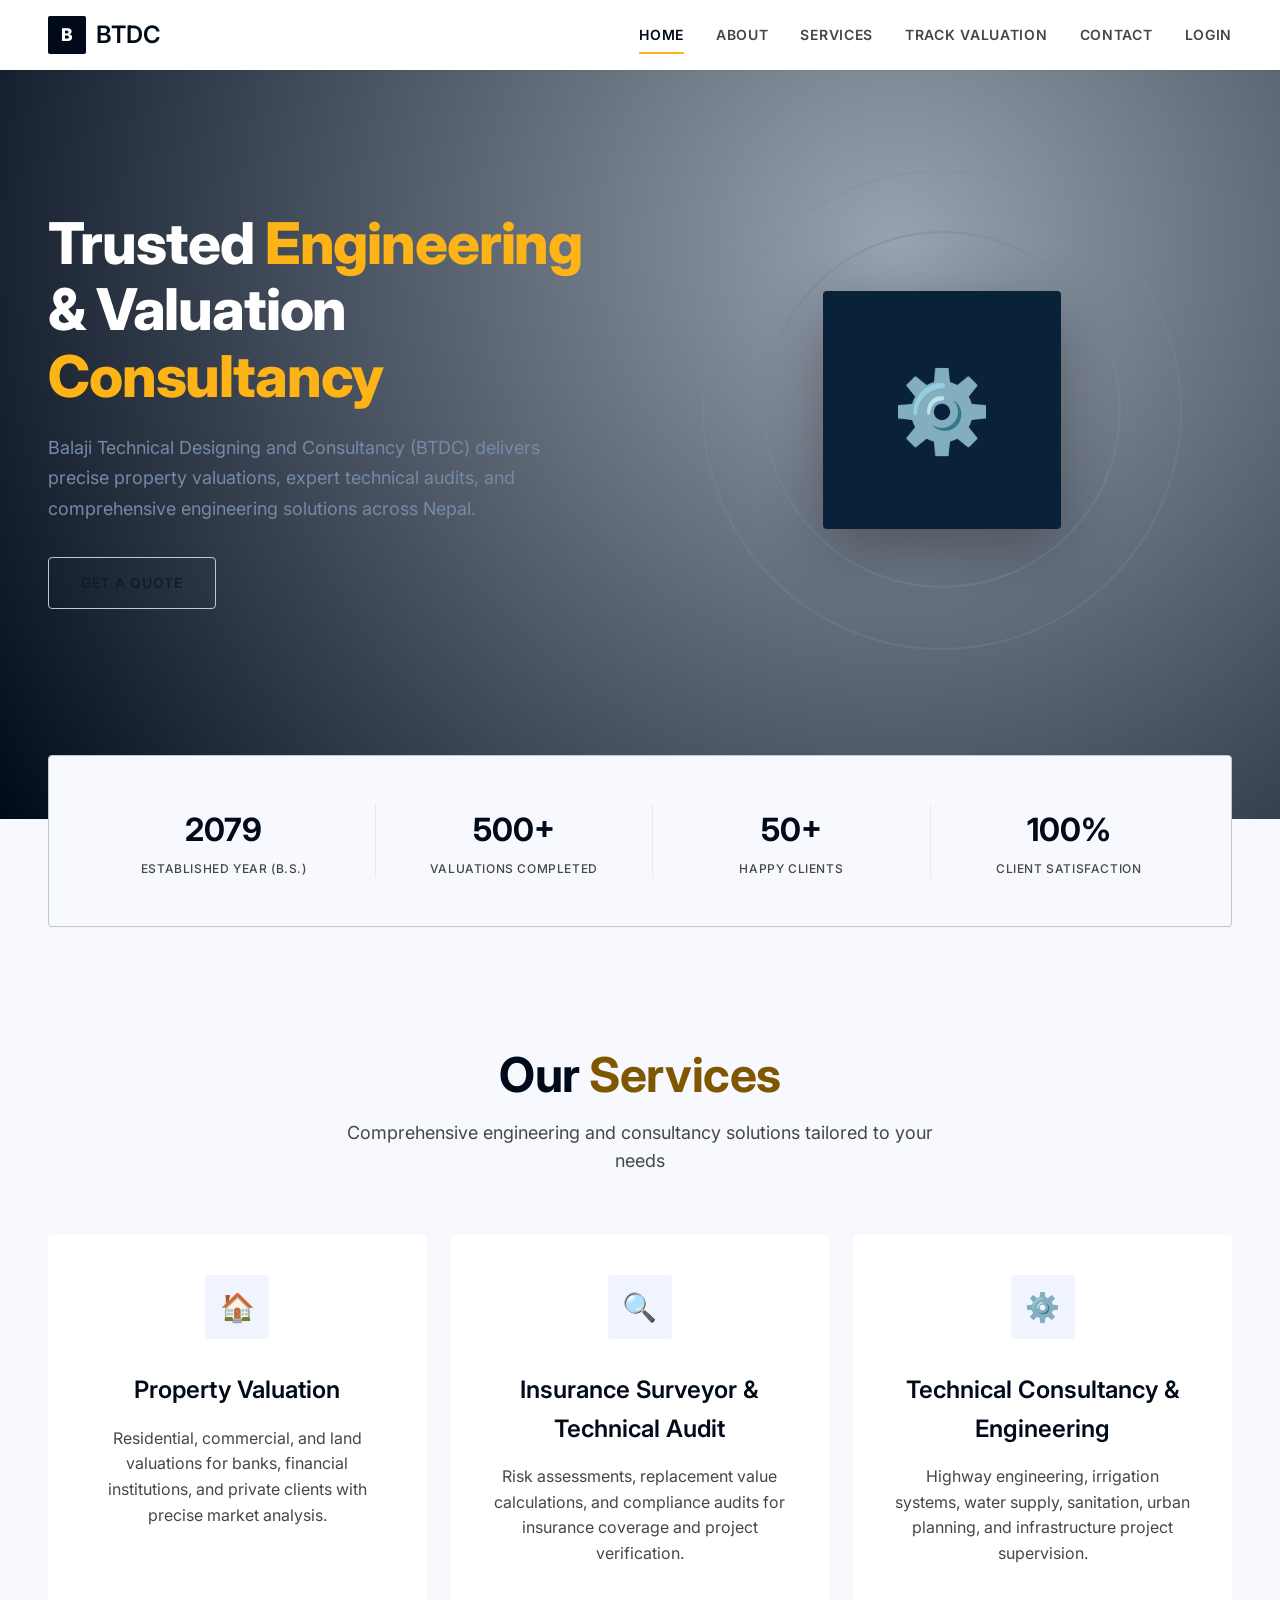
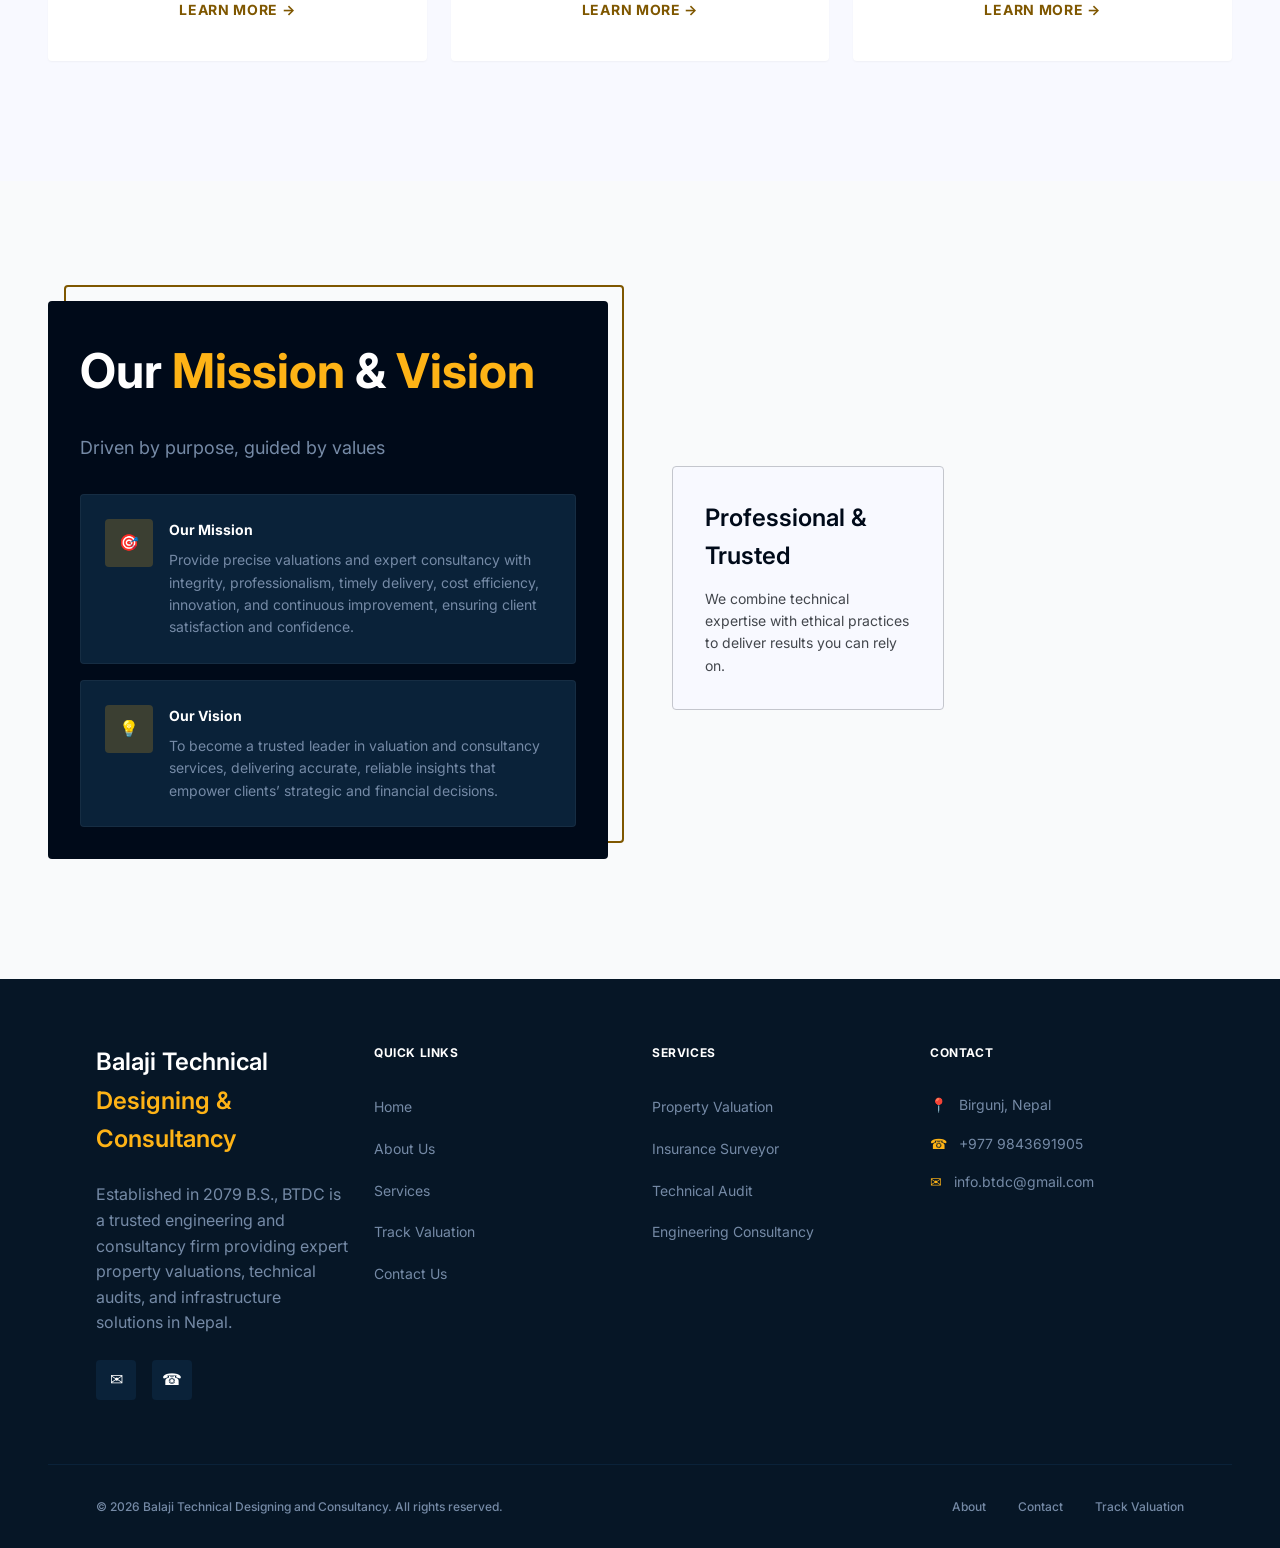
<file: index.html>
<!DOCTYPE html>
<html lang="en">
<head>
  <meta charset="UTF-8">
  <meta name="viewport" content="width=device-width, initial-scale=1.0">
  <title>Balaji Technical Designing and Consultancy | Engineering & Valuation Services</title>
  <meta name="description" content="Balaji Technical Designing and Consultancy (BTDC) - Expert property valuations, technical audits, highway engineering, irrigation, and infrastructure solutions in Nepal.">
  <link rel="stylesheet" href="css/style.css">
  <link rel="icon" href="assets/icons/favicon.ico" type="image/x-icon">
</head>
<body>
  <header>
    <div class="header-inner">
      <a href="index.html" class="logo">
        <span class="logo-badge">B</span>
        <span>BTDC</span>
      </a>
      <button class="hamburger" aria-label="Menu">
        <span></span><span></span><span></span>
      </button>
      <nav class="nav-links">
        <a href="index.html" class="active">Home</a>
        <a href="about.html">About</a>
        <a href="services.html">Services</a>
        <a href="track-valuation.html">Track Valuation</a>
        <a href="contact.html">Contact</a>
        <a href="login.html">Login</a>
      </nav>
    </div>
  </header>

  <section class="hero">
    <div class="container">
      <div class="hero-content">
        <h1>Trusted <span>Engineering</span> &amp; Valuation <span>Consultancy</span></h1>
        <p>Balaji Technical Designing and Consultancy (BTDC) delivers precise property valuations, expert technical audits, and comprehensive engineering solutions across Nepal.</p>
        <div class="hero-buttons">
          <a href="contact.html" class="btn btn-outline">Get a Quote</a>
        </div>
      </div>
      <div class="hero-visual">
        <div class="hero-ring">
          <div class="hero-ring-inner"></div>
          <div class="hero-icon-box">
            <span>&#x2699;&#xFE0F;</span>
          </div>
        </div>
      </div>
    </div>
  </section>

  <section class="stats">
    <div class="container">
      <div class="stats-grid">
        <div class="stat-item">
          <h3>2079</h3>
          <p>Established Year (B.S.)</p>
        </div>
        <div class="stat-item">
          <h3>500+</h3>
          <p>Valuations Completed</p>
        </div>
        <div class="stat-item">
          <h3>50+</h3>
          <p>Happy Clients</p>
        </div>
        <div class="stat-item">
          <h3>100%</h3>
          <p>Client Satisfaction</p>
        </div>
      </div>
    </div>
  </section>

  <section class="section">
    <div class="container">
      <h2 class="section-title">Our <span>Services</span></h2>
      <p class="section-subtitle">Comprehensive engineering and consultancy solutions tailored to your needs</p>
      <div class="services-grid">
        <div class="service-card">
          <div class="service-icon"><span>&#x1F3E0;</span></div>
          <h3>Property Valuation</h3>
          <p>Residential, commercial, and land valuations for banks, financial institutions, and private clients with precise market analysis.</p>
          <a href="services.html" class="service-link">Learn More &rarr;</a>
        </div>
        <div class="service-card">
          <div class="service-icon"><span>&#x1F50D;</span></div>
          <h3>Insurance Surveyor &amp; Technical Audit</h3>
          <p>Risk assessments, replacement value calculations, and compliance audits for insurance coverage and project verification.</p>
          <a href="services.html" class="service-link">Learn More &rarr;</a>
        </div>
        <div class="service-card">
          <div class="service-icon"><span>&#x2699;&#xFE0F;</span></div>
          <h3>Technical Consultancy &amp; Engineering</h3>
          <p>Highway engineering, irrigation systems, water supply, sanitation, urban planning, and infrastructure project supervision.</p>
          <a href="services.html" class="service-link">Learn More &rarr;</a>
        </div>
      </div>
    </div>
  </section>

  <section class="section mission-section">
    <div class="container">
      <div class="mv-layout">
        <div class="mv-cards">
          <div class="mv-cards-bg">
            <h2>Our <span>Mission</span> &amp; <span>Vision</span></h2>
            <p>Driven by purpose, guided by values</p>
            <div class="mv-card-item">
              <div class="mv-card-icon"><span>&#x1F3AF;</span></div>
              <div>
                <h4>Our Mission</h4>
                <p>Provide precise valuations and expert consultancy with integrity, professionalism, timely delivery, cost efficiency, innovation, and continuous improvement, ensuring client satisfaction and confidence.</p>
              </div>
            </div>
            <div class="mv-card-item">
              <div class="mv-card-icon"><span>&#x1F4A1;</span></div>
              <div>
                <h4>Our Vision</h4>
                <p>To become a trusted leader in valuation and consultancy services, delivering accurate, reliable insights that empower clients&rsquo; strategic and financial decisions.</p>
              </div>
            </div>
          </div>
          <div class="mv-cards-border"></div>
        </div>
        <div class="mv-visual">
          <div class="mv-tagline">
            <h4>Professional &amp; Trusted</h4>
            <p style="color:var(--on-surface-variant);font-size:14px;line-height:1.6;">We combine technical expertise with ethical practices to deliver results you can rely on.</p>
          </div>
        </div>
      </div>
    </div>
  </section>

  <footer>
    <div class="container">
      <div class="footer-grid">
        <div class="footer-brand">
          <h3>Balaji Technical <span style="color:var(--secondary-container);">Designing &amp; Consultancy</span></h3>
          <p>Established in 2079 B.S., BTDC is a trusted engineering and consultancy firm providing expert property valuations, technical audits, and infrastructure solutions in Nepal.</p>
          <div class="footer-social">
            <a href="mailto:info.btdc@gmail.com" title="Email">&#x2709;</a>
            <a href="tel:+9779843691905" title="Phone">&#x260E;</a>
          </div>
        </div>
        <div class="footer-links">
          <h5>Quick Links</h5>
          <ul>
            <li><a href="index.html">Home</a></li>
            <li><a href="about.html">About Us</a></li>
            <li><a href="services.html">Services</a></li>
            <li><a href="track-valuation.html">Track Valuation</a></li>
            <li><a href="contact.html">Contact Us</a></li>
          </ul>
        </div>
        <div class="footer-links">
          <h5>Services</h5>
          <ul>
            <li><a href="services.html">Property Valuation</a></li>
            <li><a href="services.html">Insurance Surveyor</a></li>
            <li><a href="services.html">Technical Audit</a></li>
            <li><a href="services.html">Engineering Consultancy</a></li>
          </ul>
        </div>
        <div class="footer-links">
          <h5>Contact</h5>
          <ul class="footer-contact">
            <li><span>&#x1F4CD;</span> Birgunj, Nepal</li>
            <li><span>&#x260E;</span> <a href="tel:+9779843691905">+977 9843691905</a></li>
            <li><span>&#x2709;</span> <a href="mailto:info.btdc@gmail.com">info.btdc@gmail.com</a></li>
          </ul>
        </div>
      </div>
      <div class="footer-bottom">
        <p>&copy; 2026 Balaji Technical Designing and Consultancy. All rights reserved.</p>
        <div class="footer-bottom-links">
          <a href="about.html">About</a>
          <a href="contact.html">Contact</a>
          <a href="track-valuation.html">Track Valuation</a>
        </div>
      </div>
    </div>
  </footer>

  <script src="js/main.js"></script>
</body>
</html>
</file>
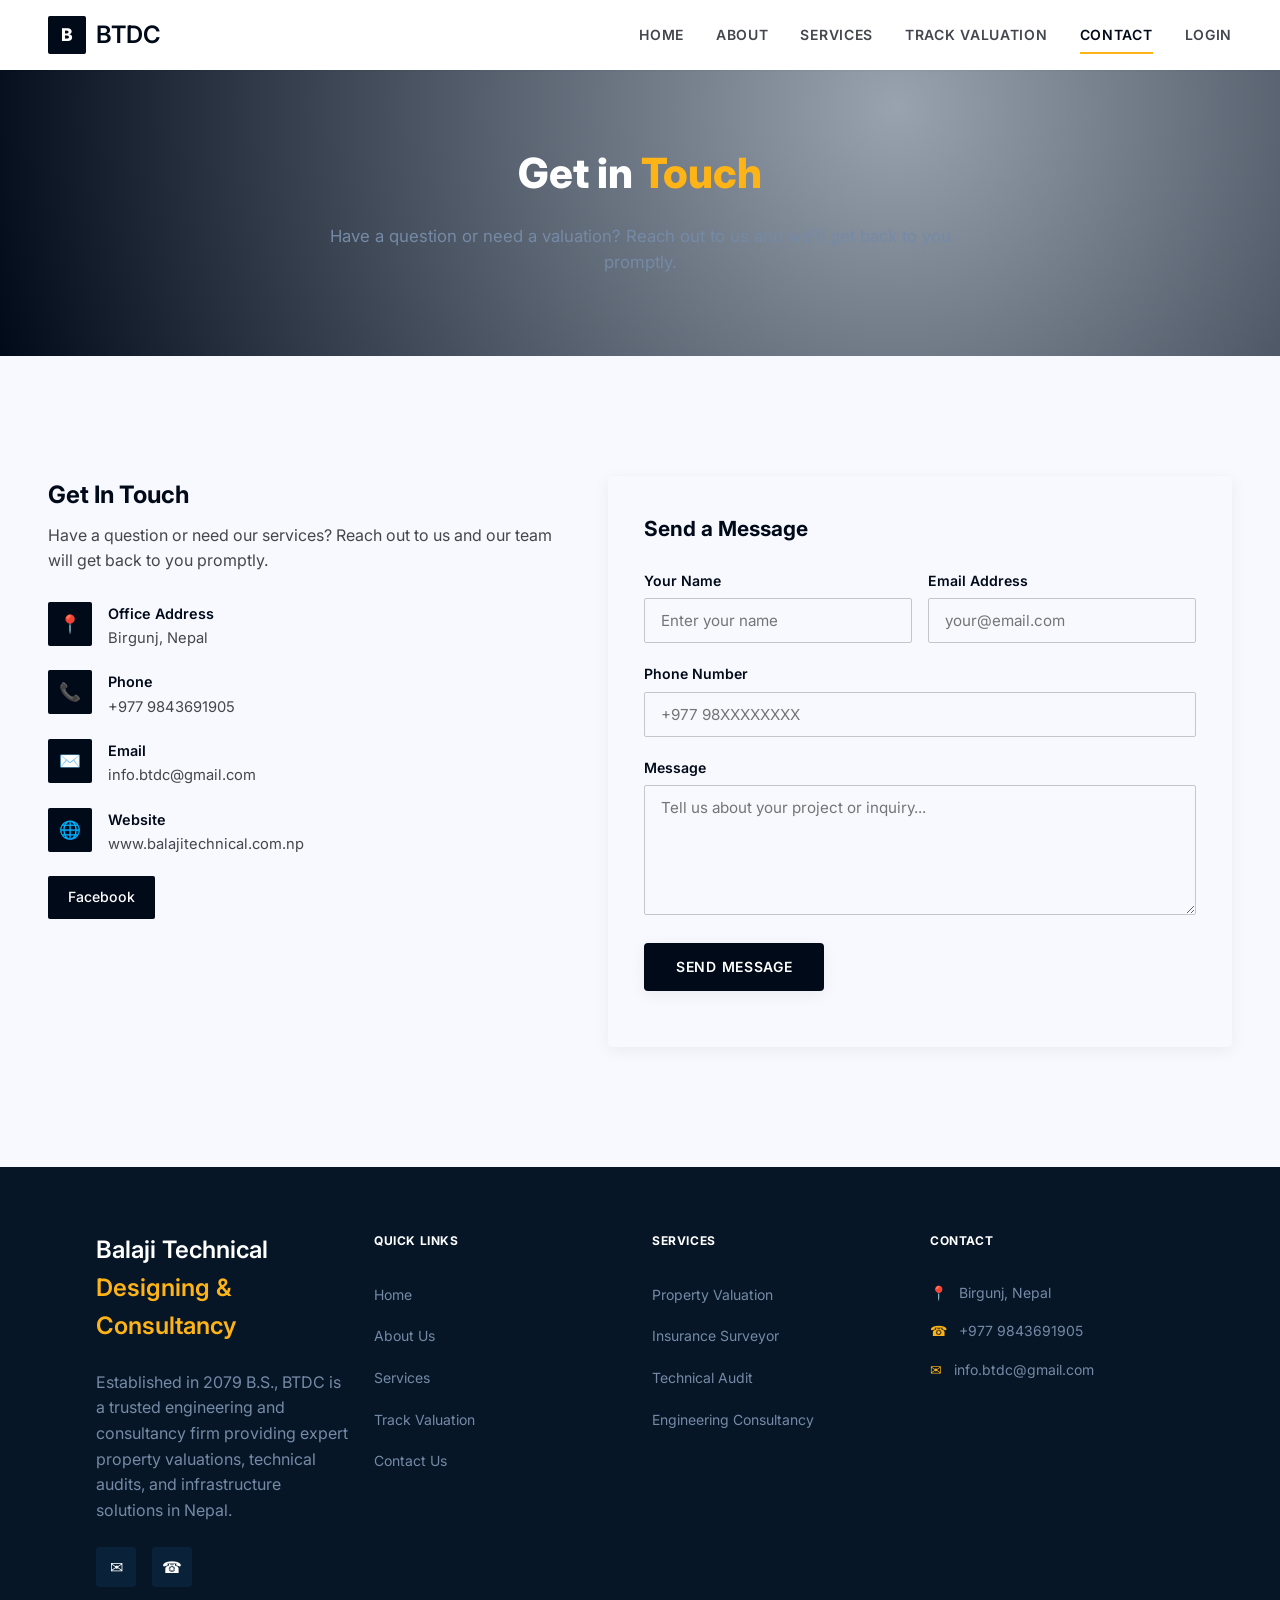
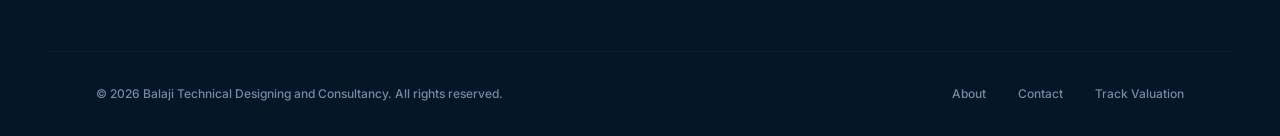
<file: contact.html>
<!DOCTYPE html>
<html lang="en">
<head>
  <meta charset="UTF-8">
  <meta name="viewport" content="width=device-width, initial-scale=1.0">
  <title>Contact Us - Balaji Technical Designing and Consultancy</title>
  <meta name="description" content="Contact Balaji Technical Designing and Consultancy (BTDC) in Birgunj, Nepal. Get in touch for valuations, audits, and engineering consultancy.">
  <link rel="stylesheet" href="css/style.css">
  <link rel="icon" href="assets/icons/favicon.ico" type="image/x-icon">
</head>
<body>
  <header>
    <div class="header-inner">
      <a href="index.html" class="logo">
        <span class="logo-badge">B</span>
        <span>BTDC</span>
      </a>
      <button class="hamburger" aria-label="Menu">
        <span></span><span></span><span></span>
      </button>
      <nav class="nav-links">
        <a href="index.html">Home</a>
        <a href="about.html">About</a>
        <a href="services.html">Services</a>
        <a href="track-valuation.html">Track Valuation</a>
        <a href="contact.html" class="active">Contact</a>
        <a href="login.html">Login</a>
      </nav>
    </div>
  </header>

  <section class="page-hero">
    <div class="container">
      <h1>Get in <span>Touch</span></h1>
      <p>Have a question or need a valuation? Reach out to us and we'll get back to you promptly.</p>
    </div>
  </section>

  <section class="section contact-section">
    <div class="container">
      <div class="contact-grid">
        <div class="contact-info">
          <h3>Get In Touch</h3>
          <p>Have a question or need our services? Reach out to us and our team will get back to you promptly.</p>

          <div class="contact-info-item">
            <div class="icon">&#x1F4CD;</div>
            <div>
              <h4>Office Address</h4>
              <p>Birgunj, Nepal</p>
            </div>
          </div>
          <div class="contact-info-item">
            <div class="icon">&#x1F4DE;</div>
            <div>
              <h4>Phone</h4>
              <p><a href="tel:+9779843691905">+977 9843691905</a></p>
            </div>
          </div>
          <div class="contact-info-item">
            <div class="icon">&#x2709;&#xFE0F;</div>
            <div>
              <h4>Email</h4>
              <p><a href="mailto:info.btdc@gmail.com">info.btdc@gmail.com</a></p>
            </div>
          </div>
          <div class="contact-info-item">
            <div class="icon">&#x1F310;</div>
            <div>
              <h4>Website</h4>
              <p><a href="https://www.balajitechnical.com.np" target="_blank">www.balajitechnical.com.np</a></p>
            </div>
          </div>

          <div class="social-links">
            <a href="https://www.facebook.com/balajitechnical2024/" target="_blank" class="social-link">
              Facebook
            </a>
          </div>
        </div>

        <div>
          <form id="contactForm" class="contact-form">
            <h3>Send a Message</h3>
            <div class="form-row">
              <div class="form-group">
                <label for="contactName">Your Name</label>
                <input type="text" id="contactName" name="name" required placeholder="Enter your name">
              </div>
              <div class="form-group">
                <label for="contactEmail">Email Address</label>
                <input type="email" id="contactEmail" name="email" required placeholder="your@email.com">
              </div>
            </div>
            <div class="form-group">
              <label for="contactPhone">Phone Number</label>
              <input type="tel" id="contactPhone" name="phone" placeholder="+977 98XXXXXXXX">
            </div>
            <div class="form-group">
              <label for="contactMessage">Message</label>
              <textarea id="contactMessage" name="message" required placeholder="Tell us about your project or inquiry..."></textarea>
            </div>
            <div class="form-group">
              <button type="submit" class="btn btn-primary">Send Message</button>
            </div>
          </form>
        </div>
      </div>
    </div>
  </section>

  <footer>
    <div class="container">
      <div class="footer-grid">
        <div class="footer-brand">
          <h3>Balaji Technical <span style="color:var(--secondary-container);">Designing &amp; Consultancy</span></h3>
          <p>Established in 2079 B.S., BTDC is a trusted engineering and consultancy firm providing expert property valuations, technical audits, and infrastructure solutions in Nepal.</p>
          <div class="footer-social">
            <a href="mailto:info.btdc@gmail.com" title="Email">&#x2709;</a>
            <a href="tel:+9779843691905" title="Phone">&#x260E;</a>
          </div>
        </div>
        <div class="footer-links">
          <h5>Quick Links</h5>
          <ul>
            <li><a href="index.html">Home</a></li>
            <li><a href="about.html">About Us</a></li>
            <li><a href="services.html">Services</a></li>
            <li><a href="track-valuation.html">Track Valuation</a></li>
            <li><a href="contact.html">Contact Us</a></li>
          </ul>
        </div>
        <div class="footer-links">
          <h5>Services</h5>
          <ul>
            <li><a href="services.html">Property Valuation</a></li>
            <li><a href="services.html">Insurance Surveyor</a></li>
            <li><a href="services.html">Technical Audit</a></li>
            <li><a href="services.html">Engineering Consultancy</a></li>
          </ul>
        </div>
        <div class="footer-links">
          <h5>Contact</h5>
          <ul class="footer-contact">
            <li><span>&#x1F4CD;</span> Birgunj, Nepal</li>
            <li><span>&#x260E;</span> <a href="tel:+9779843691905">+977 9843691905</a></li>
            <li><span>&#x2709;</span> <a href="mailto:info.btdc@gmail.com">info.btdc@gmail.com</a></li>
          </ul>
        </div>
      </div>
      <div class="footer-bottom">
        <p>&copy; 2026 Balaji Technical Designing and Consultancy. All rights reserved.</p>
        <div class="footer-bottom-links">
          <a href="about.html">About</a>
          <a href="contact.html">Contact</a>
          <a href="track-valuation.html">Track Valuation</a>
        </div>
      </div>
    </div>
  </footer>

  <script src="js/main.js"></script>
</body>
</html>
</file>
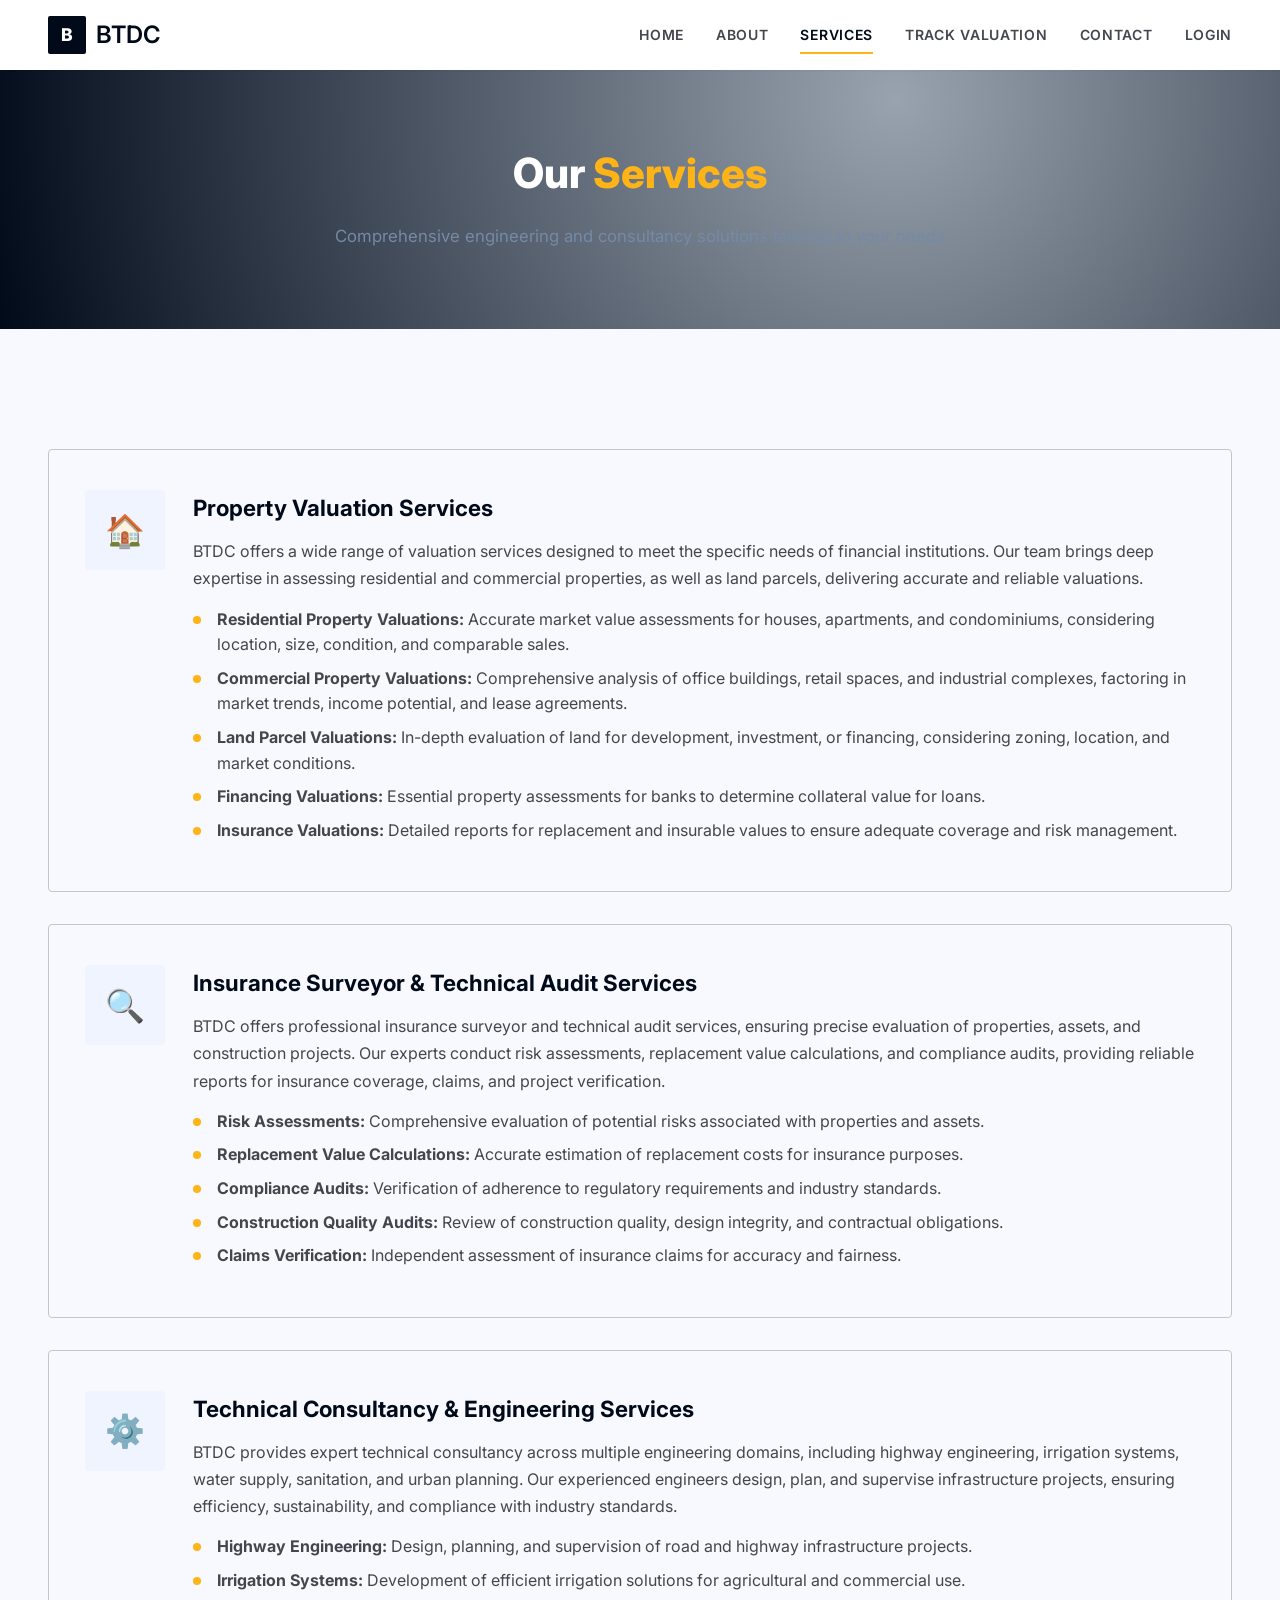
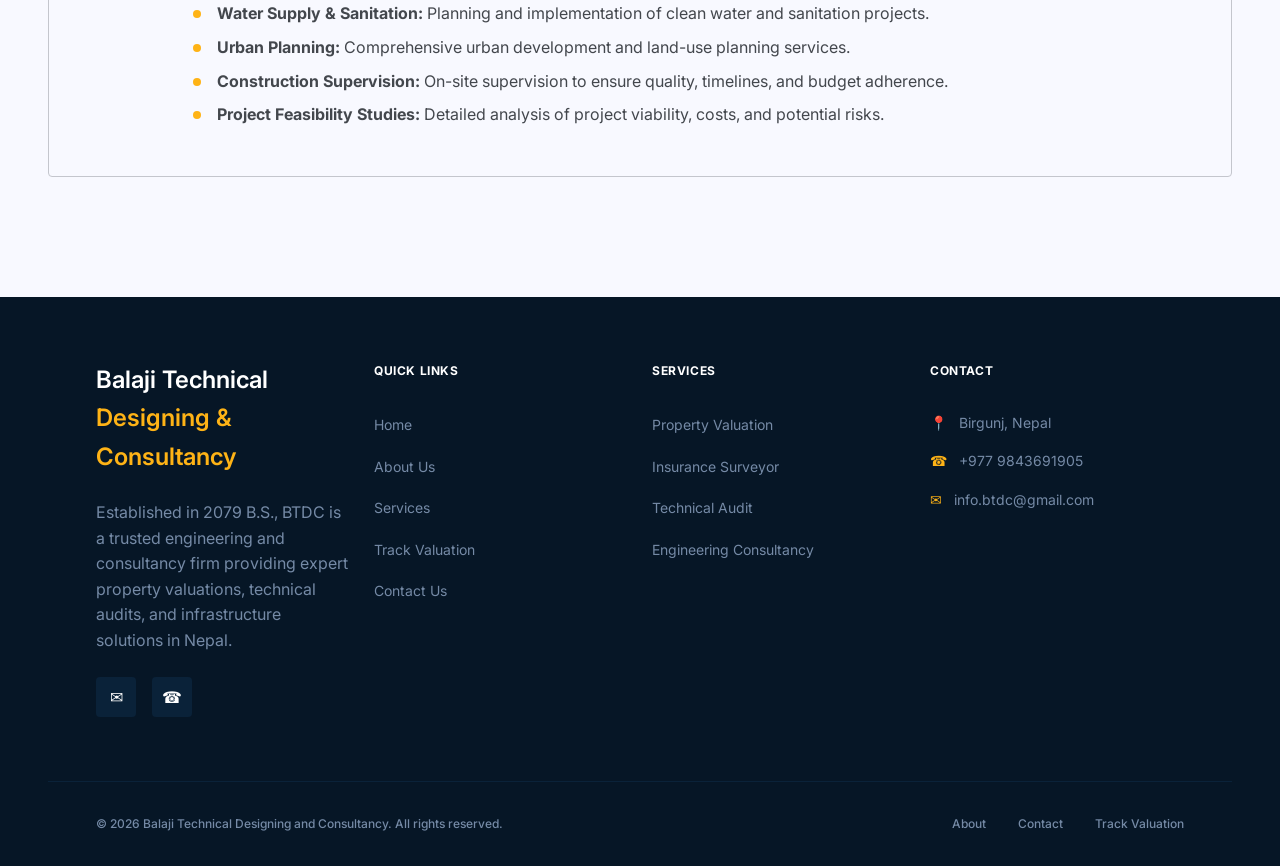
<file: services.html>
<!DOCTYPE html>
<html lang="en">
<head>
  <meta charset="UTF-8">
  <meta name="viewport" content="width=device-width, initial-scale=1.0">
  <title>Services - Balaji Technical Designing and Consultancy</title>
  <meta name="description" content="BTDC offers property valuation, insurance surveyor, technical audit, and engineering consultancy services in Nepal.">
  <link rel="stylesheet" href="css/style.css">
  <link rel="icon" href="assets/icons/favicon.ico" type="image/x-icon">
</head>
<body>
  <header>
    <div class="header-inner">
      <a href="index.html" class="logo">
        <span class="logo-badge">B</span>
        <span>BTDC</span>
      </a>
      <button class="hamburger" aria-label="Menu">
        <span></span><span></span><span></span>
      </button>
      <nav class="nav-links">
        <a href="index.html">Home</a>
        <a href="about.html">About</a>
        <a href="services.html" class="active">Services</a>
        <a href="track-valuation.html">Track Valuation</a>
        <a href="contact.html">Contact</a>
        <a href="login.html">Login</a>
      </nav>
    </div>
  </header>

  <section class="page-hero">
    <div class="container">
      <h1>Our <span>Services</span></h1>
      <p>Comprehensive engineering and consultancy solutions tailored to your needs</p>
    </div>
  </section>

  <section class="section">
    <div class="container">
      <div class="services-detail-grid">
        <div class="service-detail-card">
          <div class="service-detail-icon">&#x1F3E0;</div>
          <div class="service-detail-content">
            <h2>Property Valuation Services</h2>
            <p>BTDC offers a wide range of valuation services designed to meet the specific needs of financial institutions. Our team brings deep expertise in assessing residential and commercial properties, as well as land parcels, delivering accurate and reliable valuations.</p>
            <ul>
              <li><strong>Residential Property Valuations:</strong> Accurate market value assessments for houses, apartments, and condominiums, considering location, size, condition, and comparable sales.</li>
              <li><strong>Commercial Property Valuations:</strong> Comprehensive analysis of office buildings, retail spaces, and industrial complexes, factoring in market trends, income potential, and lease agreements.</li>
              <li><strong>Land Parcel Valuations:</strong> In-depth evaluation of land for development, investment, or financing, considering zoning, location, and market conditions.</li>
              <li><strong>Financing Valuations:</strong> Essential property assessments for banks to determine collateral value for loans.</li>
              <li><strong>Insurance Valuations:</strong> Detailed reports for replacement and insurable values to ensure adequate coverage and risk management.</li>
            </ul>
          </div>
        </div>

        <div class="service-detail-card">
          <div class="service-detail-icon">&#x1F50D;</div>
          <div class="service-detail-content">
            <h2>Insurance Surveyor &amp; Technical Audit Services</h2>
            <p>BTDC offers professional insurance surveyor and technical audit services, ensuring precise evaluation of properties, assets, and construction projects. Our experts conduct risk assessments, replacement value calculations, and compliance audits, providing reliable reports for insurance coverage, claims, and project verification.</p>
            <ul>
              <li><strong>Risk Assessments:</strong> Comprehensive evaluation of potential risks associated with properties and assets.</li>
              <li><strong>Replacement Value Calculations:</strong> Accurate estimation of replacement costs for insurance purposes.</li>
              <li><strong>Compliance Audits:</strong> Verification of adherence to regulatory requirements and industry standards.</li>
              <li><strong>Construction Quality Audits:</strong> Review of construction quality, design integrity, and contractual obligations.</li>
              <li><strong>Claims Verification:</strong> Independent assessment of insurance claims for accuracy and fairness.</li>
            </ul>
          </div>
        </div>

        <div class="service-detail-card">
          <div class="service-detail-icon">&#x2699;&#xFE0F;</div>
          <div class="service-detail-content">
            <h2>Technical Consultancy &amp; Engineering Services</h2>
            <p>BTDC provides expert technical consultancy across multiple engineering domains, including highway engineering, irrigation systems, water supply, sanitation, and urban planning. Our experienced engineers design, plan, and supervise infrastructure projects, ensuring efficiency, sustainability, and compliance with industry standards.</p>
            <ul>
              <li><strong>Highway Engineering:</strong> Design, planning, and supervision of road and highway infrastructure projects.</li>
              <li><strong>Irrigation Systems:</strong> Development of efficient irrigation solutions for agricultural and commercial use.</li>
              <li><strong>Water Supply &amp; Sanitation:</strong> Planning and implementation of clean water and sanitation projects.</li>
              <li><strong>Urban Planning:</strong> Comprehensive urban development and land-use planning services.</li>
              <li><strong>Construction Supervision:</strong> On-site supervision to ensure quality, timelines, and budget adherence.</li>
              <li><strong>Project Feasibility Studies:</strong> Detailed analysis of project viability, costs, and potential risks.</li>
            </ul>
          </div>
        </div>
      </div>
    </div>
  </section>

  <footer>
    <div class="container">
      <div class="footer-grid">
        <div class="footer-brand">
          <h3>Balaji Technical <span style="color:var(--secondary-container);">Designing &amp; Consultancy</span></h3>
          <p>Established in 2079 B.S., BTDC is a trusted engineering and consultancy firm providing expert property valuations, technical audits, and infrastructure solutions in Nepal.</p>
          <div class="footer-social">
            <a href="mailto:info.btdc@gmail.com" title="Email">&#x2709;</a>
            <a href="tel:+9779843691905" title="Phone">&#x260E;</a>
          </div>
        </div>
        <div class="footer-links">
          <h5>Quick Links</h5>
          <ul>
            <li><a href="index.html">Home</a></li>
            <li><a href="about.html">About Us</a></li>
            <li><a href="services.html">Services</a></li>
            <li><a href="track-valuation.html">Track Valuation</a></li>
            <li><a href="contact.html">Contact Us</a></li>
          </ul>
        </div>
        <div class="footer-links">
          <h5>Services</h5>
          <ul>
            <li><a href="services.html">Property Valuation</a></li>
            <li><a href="services.html">Insurance Surveyor</a></li>
            <li><a href="services.html">Technical Audit</a></li>
            <li><a href="services.html">Engineering Consultancy</a></li>
          </ul>
        </div>
        <div class="footer-links">
          <h5>Contact</h5>
          <ul class="footer-contact">
            <li><span>&#x1F4CD;</span> Birgunj, Nepal</li>
            <li><span>&#x260E;</span> <a href="tel:+9779843691905">+977 9843691905</a></li>
            <li><span>&#x2709;</span> <a href="mailto:info.btdc@gmail.com">info.btdc@gmail.com</a></li>
          </ul>
        </div>
      </div>
      <div class="footer-bottom">
        <p>&copy; 2026 Balaji Technical Designing and Consultancy. All rights reserved.</p>
        <div class="footer-bottom-links">
          <a href="about.html">About</a>
          <a href="contact.html">Contact</a>
          <a href="track-valuation.html">Track Valuation</a>
        </div>
      </div>
    </div>
  </footer>

  <script src="js/main.js"></script>
</body>
</html>
</file>
<file: css/style.css>
@import url('https://fonts.googleapis.com/css2?family=Inter:wght@400;500;600;700;800&display=swap');

:root {
  --surface: #f8f9ff;
  --surface-dim: #d0dbed;
  --surface-bright: #f8f9ff;
  --surface-container-lowest: #ffffff;
  --surface-container-low: #eff4ff;
  --surface-container: #e6eeff;
  --surface-container-high: #dee9fc;
  --surface-container-highest: #d9e3f6;
  --on-surface: #121c2a;
  --on-surface-variant: #43474d;
  --inverse-surface: #27313f;
  --inverse-on-surface: #eaf1ff;
  --outline: #74777e;
  --outline-variant: #c4c6cd;
  --surface-tint: #4b607a;
  --primary: #000a19;
  --on-primary: #ffffff;
  --primary-container: #0a2239;
  --on-primary-container: #758aa6;
  --inverse-primary: #b2c8e6;
  --secondary: #7f5700;
  --on-secondary: #ffffff;
  --secondary-container: #feb316;
  --on-secondary-container: #6a4800;
  --tertiary: #070a0d;
  --on-tertiary: #ffffff;
  --tertiary-container: #1e2124;
  --on-tertiary-container: #85888c;
  --error: #ba1a1a;
  --on-error: #ffffff;
  --error-container: #ffdad6;
  --on-error-container: #93000a;
  --primary-fixed: #d1e4ff;
  --primary-fixed-dim: #b2c8e6;
  --on-primary-fixed: #041d33;
  --on-primary-fixed-variant: #334861;
  --secondary-fixed: #ffdead;
  --secondary-fixed-dim: #ffba3b;
  --on-secondary-fixed: #281900;
  --on-secondary-fixed-variant: #604100;
  --tertiary-fixed: #e0e2e6;
  --tertiary-fixed-dim: #c4c7ca;
  --on-tertiary-fixed: #191c1f;
  --on-tertiary-fixed-variant: #44474a;
  --background: #f8f9ff;
  --on-background: #121c2a;
  --surface-variant: #d9e3f6;
  --slate-surface: #F9FAFB;
  --deep-navy: #061626;
  --amber-muted: #FEF3C7;
  --white: #ffffff;
  --success: #10b981;
  --gold: #feb316;

  --radius-sm: 2px;
  --radius-md: 4px;
  --radius-lg: 4px;
  --radius-xl: 4px;
  --radius-full: 9999px;

  --shadow-sm: 0 1px 2px rgba(0,0,0,0.04);
  --shadow-md: 0 4px 16px rgba(0,0,0,0.06);
  --shadow-lg: 0 8px 30px rgba(0,0,0,0.08);
  --shadow-xl: 0 20px 60px rgba(0,0,0,0.08);

  --font: 'Inter', -apple-system, BlinkMacSystemFont, 'Segoe UI', sans-serif;
  --transition: all 0.3s cubic-bezier(0.4, 0, 0.2, 1);

  --container-max: 1280px;
  --gutter: 24px;
  --margin-desktop: 48px;
  --margin-mobile: 16px;
  --section-gap: 120px;
}

*, *::before, *::after { margin: 0; padding: 0; box-sizing: border-box; }
html { scroll-behavior: smooth; }
body {
  font-family: var(--font);
  color: var(--on-background);
  background: var(--background);
  line-height: 1.6;
  overflow-x: hidden;
  -webkit-font-smoothing: antialiased;
}
a { text-decoration: none; color: inherit; }
ul { list-style: none; }
img { max-width: 100%; height: auto; display: block; }
input, select, textarea, button { font-family: inherit; }

.container { max-width: var(--container-max); margin: 0 auto; padding: 0 var(--margin-desktop); }
.section { padding: var(--section-gap) 0; }

.section-title {
  font-size: 48px; font-weight: 700; line-height: 56px; letter-spacing: -0.01em;
  text-align: center; color: var(--primary); margin-bottom: 16px;
}
.section-title span { color: var(--secondary); }
.section-title-underline { width: 96px; height: 4px; background: var(--secondary-container); margin: 0 auto 24px; border-radius: 2px; }
.section-subtitle {
  text-align: center; color: var(--on-surface-variant); font-size: 18px; line-height: 28px;
  max-width: 640px; margin: 0 auto 60px;
}

/* ===== HEADER ===== */
header {
  position: fixed; top: 0; left: 0; right: 0; z-index: 50;
  background: var(--surface-container-lowest);
  box-shadow: var(--shadow-sm);
  transition: var(--transition);
}
.header-inner {
  display: flex; justify-content: space-between; align-items: center;
  padding: 16px var(--margin-desktop); max-width: var(--container-max); margin: 0 auto;
  transition: var(--transition);
}
.logo { font-size: 24px; font-weight: 600; color: var(--primary); display: flex; align-items: center; gap: 10px; }
.logo-badge {
  width: 38px; height: 38px; background: var(--primary); color: var(--on-primary);
  border-radius: var(--radius-sm); display: flex; align-items: center; justify-content: center;
  font-size: 1.1rem; font-weight: 800; flex-shrink: 0;
}
.nav-links { display: flex; align-items: center; gap: 32px; }
.nav-links a {
  font-size: 14px; font-weight: 600; letter-spacing: 0.05em; text-transform: uppercase;
  color: var(--on-surface-variant); padding: 6px 0; transition: var(--transition); position: relative;
}
.nav-links a::after {
  content: ''; position: absolute; bottom: -2px; left: 0;
  width: 0; height: 2px; background: var(--secondary-container); transition: var(--transition);
}
.nav-links a:hover::after, .nav-links a.active::after { width: 100%; }
.nav-links a:hover, .nav-links a.active { color: var(--primary); }

.hamburger {
  display: none; flex-direction: column; gap: 5px; cursor: pointer;
  background: none; border: none; padding: 8px;
}
.hamburger span { display: block; width: 26px; height: 2.5px; background: var(--primary); border-radius: 4px; transition: var(--transition); }
.hamburger.active span:nth-child(1) { transform: rotate(45deg) translate(5px, 5px); }
.hamburger.active span:nth-child(2) { opacity: 0; }
.hamburger.active span:nth-child(3) { transform: rotate(-45deg) translate(5px, -5px); }

/* ===== HERO ===== */
.hero {
  min-height: 819px; display: flex; align-items: center; position: relative; overflow: hidden;
  background: radial-gradient(circle at 70% 30%, rgba(10,34,57,0.4) 0%, rgba(0,10,25,1) 100%);
}
.hero .container { display: grid; grid-template-columns: 1fr 1fr; gap: var(--gutter); align-items: center; position: relative; z-index: 1; }
.hero-content h1 {
  font-size: clamp(2.2rem, 4.5vw, 3.75rem); font-weight: 800; line-height: 1.15;
  color: var(--on-primary); max-width: 600px; margin-bottom: 24px; letter-spacing: -0.02em;
}
.hero-content h1 span { color: var(--secondary-container); }
.hero-content p {
  font-size: clamp(1rem, 1.5vw, 1.125rem); color: var(--on-primary-container);
  max-width: 540px; margin-bottom: 32px; line-height: 1.7;
}
.hero-buttons { display: flex; gap: 16px; flex-wrap: wrap; }

.hero-visual {
  display: flex; align-items: center; justify-content: center;
}
.hero-ring {
  width: 100%; aspect-ratio: 1; border-radius: 50%;
  border: 2px solid rgba(117,138,166,0.3);
  display: flex; align-items: center; justify-content: center;
  position: relative; max-width: 480px;
}
.hero-ring-inner {
  position: absolute; width: 75%; aspect-ratio: 1; border-radius: 50%;
  border: 2px solid rgba(117,138,166,0.5); animation: spin 20s linear infinite;
}
.hero-icon-box {
  width: 50%; aspect-ratio: 1; background: var(--primary-container);
  border-radius: var(--radius-md); display: flex; align-items: center; justify-content: center;
  position: relative; z-index: 1; box-shadow: 0 20px 60px rgba(0,0,0,0.3);
}
.hero-icon-box span { font-size: 80px; color: var(--secondary-container); animation: pulse 2s ease-in-out infinite; }

@keyframes spin { to { transform: rotate(360deg); } }
@keyframes pulse { 0%, 100% { opacity: 1; } 50% { opacity: 0.7; } }

/* ===== BUTTONS ===== */
.btn {
  display: inline-flex; align-items: center; justify-content: center; gap: 8px;
  padding: 14px 32px; border-radius: var(--radius-lg); font-weight: 600;
  font-size: 14px; letter-spacing: 0.05em; text-transform: uppercase;
  cursor: pointer; transition: var(--transition); border: none; min-height: 48px;
}
.btn-primary {
  background: var(--primary); color: var(--on-primary);
  box-shadow: var(--shadow-md);
  position: relative; overflow: hidden;
}
.btn-primary::after {
  content: ''; position: absolute; bottom: 0; left: 0; right: 0;
  height: 0; background: var(--secondary-container); transition: var(--transition);
}
.btn-primary:hover::after { height: 3px; }
.btn-primary:hover { transform: translateY(-1px); box-shadow: var(--shadow-lg); }
.btn-outline {
  background: transparent; border: 1px solid var(--outline-variant); color: var(--on-surface);
}
.btn-outline:hover { background: var(--surface-container-low); border-color: var(--primary); }
.btn-secondary {
  background: var(--primary-container); color: var(--on-primary);
}
.btn-secondary:hover { background: var(--primary); }
.btn-sm {
  padding: 6px 14px; border: none; border-radius: var(--radius-sm);
  font-size: 0.8rem; font-weight: 600; cursor: pointer; transition: var(--transition); min-height: 32px;
}
.btn-edit { background: var(--secondary-container); color: var(--primary); }
.btn-edit:hover { background: var(--secondary-fixed-dim); }
.btn-delete { background: var(--error); color: var(--on-error); }
.btn-delete:hover { background: #a00; }
.btn-verify { background: var(--success); color: var(--white); }
.btn-verify:hover { background: #059669; }
.btn:disabled { opacity: 0.5; cursor: not-allowed; transform: none !important; }

/* ===== STATS ===== */
.stats { position: relative; z-index: 20; margin-top: -64px; }
.stats-grid {
  display: grid; grid-template-columns: repeat(4, 1fr); gap: var(--gutter);
  background: var(--surface); padding: 48px; border-radius: var(--radius-md);
  box-shadow: var(--shadow-sm); border: 1px solid var(--outline-variant);
}
.stat-item { text-align: center; }
.stat-item + .stat-item { border-left: 1px solid rgba(196,198,205,0.3); padding-left: var(--gutter); }
.stat-item h3 {
  font-size: 32px; font-weight: 700; color: var(--primary); margin-bottom: 4px;
  transition: var(--transition);
}
.stat-item:hover h3 { color: var(--secondary); }
.stat-item p {
  font-size: 12px; font-weight: 500; letter-spacing: 0.05em; text-transform: uppercase;
  color: var(--on-surface-variant);
}

/* ===== SERVICES ===== */
.services-grid { display: grid; grid-template-columns: repeat(3, 1fr); gap: var(--gutter); }
.service-card {
  background: var(--white); padding: 40px; border-radius: var(--radius-md);
  box-shadow: var(--shadow-sm); transition: var(--transition);
  display: flex; flex-direction: column; align-items: center; text-align: center;
}
.service-card:hover { box-shadow: var(--shadow-lg); transform: translateY(-2px); }
.service-card.highlight { border-top: 4px solid var(--secondary-container); }
.service-icon {
  width: 64px; height: 64px; background: var(--surface-container-low); border-radius: var(--radius-md);
  display: flex; align-items: center; justify-content: center; margin-bottom: 32px;
  transition: var(--transition);
}
.service-card:hover .service-icon { background: var(--secondary-container); }
.service-icon span { font-size: 28px; color: var(--secondary); transition: var(--transition); }
.service-card:hover .service-icon span { color: var(--primary); }
.service-card h3 { font-size: 24px; font-weight: 600; color: var(--primary); margin-bottom: 16px; }
.service-card p { color: var(--on-surface-variant); font-size: 16px; line-height: 1.6; margin-bottom: 32px; flex-grow: 1; }
.service-link {
  display: inline-flex; align-items: center; gap: 8px;
  color: var(--secondary); font-weight: 700; font-size: 14px; letter-spacing: 0.05em;
  text-transform: uppercase; transition: var(--transition);
}
.service-link:hover { gap: 16px; }

/* ===== MISSION & VISION ===== */
.mission-section { background: var(--slate-surface); }
.mv-layout { display: grid; grid-template-columns: 1fr 1fr; gap: 64px; align-items: center; }
.mv-cards { position: relative; }
.mv-cards-bg {
  background: var(--primary); border-radius: var(--radius-md); padding: 32px; position: relative; z-index: 10;
}
.mv-cards-bg h2 { font-size: 48px; font-weight: 700; color: var(--on-primary); margin-bottom: 24px; }
.mv-cards-bg h2 span { color: var(--secondary-container); }
.mv-cards-bg > p { color: var(--on-primary-container); font-size: 18px; line-height: 28px; margin-bottom: 32px; }
.mv-card-item {
  display: flex; gap: 16px; padding: 24px; background: var(--primary-container);
  border-radius: var(--radius-md); border: 1px solid rgba(255,255,255,0.05); margin-bottom: 16px;
}
.mv-card-item:last-child { margin-bottom: 0; }
.mv-card-icon {
  width: 48px; height: 48px; background: rgba(254,179,22,0.2); border-radius: var(--radius-md);
  display: flex; align-items: center; justify-content: center; flex-shrink: 0;
}
.mv-card-icon span { color: var(--secondary-container); font-variation-settings: 'FILL' 1; }
.mv-card-item h4 { color: var(--on-primary); font-weight: 700; margin-bottom: 8px; font-size: 14px; }
.mv-card-item p { color: var(--on-primary-container); font-size: 14px; line-height: 1.6; }
.mv-cards-border {
  position: absolute; top: -16px; right: -16px; width: 100%; height: 100%;
  border: 2px solid var(--secondary); border-radius: var(--radius-md); z-index: 0;
}
.mv-visual { display: grid; grid-template-columns: 1fr 1fr; gap: 16px; }
.mv-visual img { border-radius: var(--radius-lg); box-shadow: var(--shadow-lg); width: 100%; aspect-ratio: 1; object-fit: cover; }
.mv-visual img:last-child { margin-top: 48px; }
.mv-tagline {
  background: var(--surface); padding: 32px; border-radius: var(--radius-md);
  border: 1px solid var(--outline-variant); margin-top: 16px;
}
.mv-tagline h4 { font-size: 24px; font-weight: 600; color: var(--primary); margin-bottom: 12px; }

/* ===== FOOTER ===== */
footer { background: var(--deep-navy); }
.footer-grid {
  display: grid; grid-template-columns: 1fr 1fr 1fr 1fr; gap: var(--gutter);
  padding: 64px var(--margin-desktop); max-width: var(--container-max); margin: 0 auto;
}
.footer-brand h3 { font-size: 24px; font-weight: 600; color: var(--surface-container-lowest); margin-bottom: 24px; }
.footer-brand p { color: var(--on-primary-container); font-size: 16px; line-height: 1.6; max-width: 340px; }
.footer-social { display: flex; gap: 16px; margin-top: 24px; }
.footer-social a {
  width: 40px; height: 40px; background: var(--primary-container); border-radius: var(--radius-md);
  display: flex; align-items: center; justify-content: center; color: var(--on-primary); transition: var(--transition);
}
.footer-social a:hover { background: var(--secondary-container); }
.footer-links h5 { color: var(--on-primary); font-weight: 700; margin-bottom: 32px; font-size: 12px; letter-spacing: 0.05em; text-transform: uppercase; }
.footer-links ul li { margin-bottom: 16px; }
.footer-links ul li a { color: var(--on-primary-container); font-size: 14px; transition: var(--transition); }
.footer-links ul li a:hover { color: var(--white); text-decoration: underline; text-decoration-color: var(--secondary-fixed-dim); text-underline-offset: 4px; }
.footer-contact li { display: flex; align-items: center; gap: 12px; color: var(--on-primary-container); font-size: 14px; margin-bottom: 16px; }
.footer-contact li span { color: var(--secondary-container); }
.footer-bottom {
  border-top: 1px solid var(--primary-container); padding: 32px var(--margin-desktop);
  max-width: var(--container-max); margin: 0 auto;
  display: flex; justify-content: space-between; align-items: center; gap: 16px; flex-wrap: wrap;
}
.footer-bottom p { color: var(--on-primary-container); font-size: 12px; font-weight: 500; }
.footer-bottom-links { display: flex; gap: 32px; }
.footer-bottom-links a { color: var(--on-primary-container); font-size: 12px; font-weight: 500; transition: var(--transition); }
.footer-bottom-links a:hover { color: var(--white); }

/* ===== ABOUT PAGE ===== */
.page-hero {
  padding: 140px 0 80px; text-align: center;
  background: radial-gradient(circle at 70% 30%, rgba(10,34,57,0.4) 0%, rgba(0,10,25,1) 100%);
}
.page-hero h1 { font-size: clamp(1.8rem, 4vw, 2.6rem); font-weight: 800; color: var(--on-primary); margin-bottom: 16px; }
.page-hero h1 span { color: var(--secondary-container); }
.page-hero p { color: var(--on-primary-container); font-size: 1.05rem; max-width: 640px; margin: 0 auto; }

.about-intro { display: grid; grid-template-columns: 1fr 1fr; gap: 50px; align-items: center; }
.about-intro-content h2 { font-size: 32px; font-weight: 700; color: var(--primary); margin-bottom: 18px; }
.about-intro-content p { color: var(--on-surface-variant); margin-bottom: 14px; line-height: 1.7; }
.about-intro-visual {
  background: var(--primary-container); padding: 60px 40px; border-radius: var(--radius-md);
  text-align: center; color: var(--secondary-container); font-size: 3rem; font-weight: 800;
  min-height: 300px; display: flex; align-items: center; justify-content: center;
}

.values-list { display: flex; flex-wrap: wrap; gap: 12px; justify-content: center; margin-top: 12px; }
.value-tag {
  background: var(--surface-container-lowest); padding: 10px 22px; border-radius: 50px;
  font-size: 0.88rem; font-weight: 500; color: var(--primary);
  border: 1.5px solid rgba(254,179,22,0.2); transition: var(--transition);
}
.value-tag:hover {
  border-color: var(--secondary-container); background: var(--secondary-container); color: var(--primary);
  transform: translateY(-2px);
}

.team-grid { display: grid; grid-template-columns: repeat(3, 1fr); gap: 28px; }
.team-card {
  background: var(--surface); border-radius: var(--radius-md);
  overflow: hidden; transition: var(--transition);
  border: 1px solid var(--outline-variant);
}
.team-card:hover { transform: translateY(-6px); box-shadow: var(--shadow-xl); }
.team-img { width: 100%; height: 240px; background: var(--surface-container-low); display: flex; align-items: center; justify-content: center; font-size: 4rem; }
.team-info { padding: 24px; }
.team-info h3 { font-size: 1.15rem; font-weight: 700; color: var(--primary); margin-bottom: 4px; }
.team-info .role { font-size: 0.85rem; font-weight: 600; color: var(--secondary); margin-bottom: 10px; }
.team-info p { color: var(--on-surface-variant); font-size: 0.88rem; line-height: 1.6; }

/* ===== SERVICES DETAIL ===== */
.services-detail-grid { display: grid; gap: 32px; }
.service-detail-card {
  background: var(--surface); border-radius: var(--radius-md); padding: 40px 36px;
  display: grid; grid-template-columns: 80px 1fr; gap: 28px; align-items: flex-start;
  border: 1px solid var(--outline-variant); transition: var(--transition);
}
.service-detail-card:hover { box-shadow: var(--shadow-md); }
.service-detail-icon {
  width: 80px; height: 80px; background: var(--surface-container-low); border-radius: var(--radius-lg);
  display: flex; align-items: center; justify-content: center; font-size: 2rem; flex-shrink: 0;
}
.service-detail-icon span { color: var(--secondary); font-size: 36px; }
.service-detail-content h2 { font-size: 1.4rem; font-weight: 700; color: var(--primary); margin-bottom: 12px; }
.service-detail-content p { color: var(--on-surface-variant); margin-bottom: 14px; line-height: 1.7; }
.service-detail-content ul li {
  position: relative; padding-left: 24px; color: var(--on-surface-variant);
  margin-bottom: 8px; line-height: 1.6; list-style: none;
}
.service-detail-content ul li::before {
  content: ''; position: absolute; left: 0; top: 9px; width: 8px; height: 8px;
  background: var(--secondary-container); border-radius: 50%;
}

/* ===== CONTACT ===== */
.contact-section { background: var(--background); }
.contact-grid { display: grid; grid-template-columns: 1fr 1.2fr; gap: 40px; align-items: flex-start; }
.contact-info h3 { font-size: 1.5rem; font-weight: 700; color: var(--primary); margin-bottom: 8px; }
.contact-info > p { color: var(--on-surface-variant); margin-bottom: 28px; }
.contact-info-item { display: flex; gap: 16px; margin-bottom: 20px; align-items: flex-start; }
.contact-info-item .icon {
  width: 44px; height: 44px; min-width: 44px; background: var(--primary);
  color: var(--on-primary); border-radius: var(--radius-sm); display: flex; align-items: center; justify-content: center; font-size: 1.1rem;
}
.contact-info-item h4 { font-size: 0.9rem; font-weight: 600; color: var(--primary); margin-bottom: 2px; }
.contact-info-item p, .contact-info-item a { color: var(--on-surface-variant); font-size: 0.92rem; transition: var(--transition); }
.contact-info-item a:hover { color: var(--secondary); }
.contact-form { background: var(--surface); padding: 36px; border-radius: var(--radius-md); box-shadow: var(--shadow-md); }
.contact-form h3 { font-size: 1.3rem; font-weight: 700; color: var(--primary); margin-bottom: 24px; }
.social-link {
  display: inline-flex; align-items: center; gap: 8px; background: var(--primary);
  color: var(--on-primary); padding: 10px 20px; border-radius: var(--radius-sm);
  font-size: 0.88rem; font-weight: 500; transition: var(--transition);
}
.social-link:hover { background: var(--primary-container); transform: translateY(-2px); }

/* ===== FORMS ===== */
.form-group { margin-bottom: 20px; }
.form-group label { display: block; font-weight: 600; font-size: 0.88rem; color: var(--primary); margin-bottom: 6px; }
.form-group input, .form-group select, .form-group textarea {
  width: 100%; padding: 12px 16px; border: 1px solid var(--outline-variant);
  border-radius: var(--radius-sm); font-size: 0.95rem; background: var(--surface);
  transition: var(--transition); color: var(--on-surface);
}
.form-group input:focus, .form-group select:focus, .form-group textarea:focus {
  outline: none; border-color: var(--primary); border-width: 2px;
}
.form-group textarea { min-height: 130px; resize: vertical; }
.form-row { display: grid; grid-template-columns: 1fr 1fr; gap: 16px; }

/* ===== TRACK VALUATION ===== */
.track-form-card {
  background: var(--surface); border-radius: var(--radius-md); padding: 40px;
  text-align: center; box-shadow: var(--shadow-md); max-width: 600px; margin: 0 auto;
}
.track-form-card .search-icon { font-size: 2.5rem; margin-bottom: 16px; opacity: 0.3; color: var(--on-surface-variant); }
.track-form-card h3 { font-size: 1.3rem; font-weight: 700; color: var(--primary); margin-bottom: 8px; }
.track-form-card p { color: var(--on-surface-variant); margin-bottom: 24px; }
.track-result { margin-top: 32px; }
.track-card { background: var(--surface); border-radius: var(--radius-md); box-shadow: var(--shadow-lg); overflow: hidden; animation: fadeIn 0.4s ease; }
.track-card-header { display: flex; justify-content: space-between; align-items: center; padding: 18px 24px; background: var(--surface-container-low); border-bottom: 1px solid var(--outline-variant); }
.track-card-body { padding: 20px 24px; display: grid; grid-template-columns: 1fr 1fr; gap: 14px; }
.track-field { font-size: 0.92rem; color: var(--on-surface-variant); }
.track-field strong { color: var(--on-surface); font-weight: 600; }
.track-verification { padding: 16px 24px; border-radius: 0 0 var(--radius-md) var(--radius-md); }
.track-verification.verified { background: #ecfdf5; color: #065f46; }
.track-verification.unverified { background: #fffbeb; color: #92400e; }
.track-verification p { font-weight: 600; font-size: 0.92rem; line-height: 1.6; }

/* ===== LOGIN ===== */
.login-section {
  min-height: 100vh; display: flex; align-items: center; justify-content: center;
  padding: 100px 24px 60px;
  background: radial-gradient(circle at 30% 50%, rgba(10,34,57,0.6) 0%, rgba(0,10,25,1) 100%);
}
.login-card {
  background: var(--surface); border-radius: var(--radius-md); padding: 44px 36px;
  max-width: 440px; width: 100%; box-shadow: var(--shadow-xl);
}
.login-card .logo-center { text-align: center; margin-bottom: 28px; }
.login-card .logo-icon {
  width: 52px; height: 52px; background: var(--secondary-container);
  border-radius: var(--radius-sm); display: inline-flex; align-items: center;
  justify-content: center; font-size: 1.4rem; font-weight: 800; color: var(--primary); margin-bottom: 12px;
}
.login-card h2 { font-size: 1.4rem; font-weight: 700; color: var(--primary); text-align: center; margin-bottom: 4px; }
.login-card .login-subtitle { text-align: center; color: var(--on-surface-variant); font-size: 0.9rem; margin-bottom: 28px; }
.login-back-link { display: block; text-align: center; margin-top: 20px; font-size: 0.85rem; color: var(--on-surface-variant); transition: var(--transition); }
.login-back-link:hover { color: var(--secondary); }

/* ===== ADMIN / STAFF PANELS ===== */
.admin-section { padding-top: 88px; min-height: 100vh; background: var(--background); }
.panel-header { display: flex; justify-content: space-between; align-items: center; flex-wrap: wrap; gap: 16px; margin-bottom: 28px; }
.panel-header-left h2 { font-size: 1.4rem; font-weight: 800; color: var(--primary); margin: 0; }
.panel-header-left p { font-size: 0.85rem; color: var(--on-surface-variant); margin-top: 2px; }
.panel-actions { display: flex; gap: 10px; flex-wrap: wrap; }
.panel-search { padding: 10px 16px; border: 1px solid var(--outline-variant); border-radius: var(--radius-sm); font-size: 0.9rem; min-width: 200px; transition: var(--transition); background: var(--surface); }
.panel-search:focus { outline: none; border-color: var(--primary); border-width: 2px; }

.admin-section-box { background: var(--surface); border-radius: var(--radius-md); padding: 28px; margin-bottom: 28px; border: 1px solid var(--outline-variant); }
.admin-section-box h3 { font-size: 1.15rem; font-weight: 700; color: var(--primary); margin-bottom: 16px; }
.admin-section-box .inline-form {
  display: flex; gap: 12px; flex-wrap: wrap; padding: 16px;
  background: var(--surface-container-low); border-radius: var(--radius-md); margin-bottom: 20px; align-items: flex-end;
}
.admin-section-box .inline-form input, .admin-section-box .inline-form select {
  padding: 10px 14px; border: 1px solid var(--outline-variant); border-radius: var(--radius-sm);
  font-size: 0.9rem; flex: 1; min-width: 140px; background: var(--surface);
}
.admin-section-box .inline-form input:focus { outline: none; border-color: var(--primary); }
.admin-section-box .inline-form label.cb-label { display: flex; align-items: center; gap: 6px; font-size: 0.88rem; color: var(--primary); font-weight: 500; cursor: pointer; }

.migration-log { background: var(--surface-container-low); padding: 16px; border-radius: var(--radius-sm); font-size: 0.82rem; max-height: 280px; overflow-y: auto; font-family: 'SF Mono', 'Fira Code', monospace; white-space: pre-wrap; color: var(--on-surface); border: 1px solid var(--outline-variant); }

.table-wrapper { overflow-x: auto; border-radius: var(--radius-md); border: 1px solid var(--outline-variant); }
.admin-table { width: 100%; border-collapse: collapse; font-size: 0.88rem; background: var(--surface); }
.admin-table thead { background: var(--primary); }
.admin-table thead th { color: var(--on-primary); padding: 14px 16px; text-align: left; font-weight: 600; font-size: 0.82rem; text-transform: uppercase; letter-spacing: 0.03em; white-space: nowrap; }
.admin-table tbody td { padding: 12px 16px; border: none; vertical-align: middle; }
.admin-table tbody tr:nth-child(even) { background: var(--surface-container-low); }
.admin-table tbody tr:hover { background: var(--surface-container); }
.admin-table .action-btns { display: flex; gap: 6px; white-space: nowrap; }

.status-badge { display: inline-block; padding: 4px 14px; border-radius: 50px; font-size: 0.78rem; font-weight: 600; white-space: nowrap; }
.status-draft-prepared { background: var(--amber-muted); color: #92400e; }
.status-pvr-sent { background: #dbeafe; color: #1e40af; }
.status-full-valuation-prepared { background: #e0e7ff; color: #3730a3; }
.status-full-valuation-sent { background: #d1fae5; color: #065f46; }
.status-completed { background: #d1fae5; color: #065f46; }
.status-pending { background: var(--amber-muted); color: #92400e; }
.status-cancelled { background: #fee2e2; color: #991b1b; }

.modal-overlay { position: fixed; inset: 0; background: rgba(0,0,0,0.5); backdrop-filter: blur(4px); z-index: 2000; display: flex; align-items: center; justify-content: center; padding: 20px; animation: fadeIn 0.2s ease; }
.modal { background: var(--surface); border-radius: var(--radius-md); padding: 32px; max-width: 640px; width: 100%; max-height: 90vh; overflow-y: auto; box-shadow: var(--shadow-xl); animation: slideUp 0.3s ease; }
.modal-header { display: flex; justify-content: space-between; align-items: center; margin-bottom: 24px; }
.modal-header h3 { font-size: 1.2rem; font-weight: 700; color: var(--primary); }
.modal-close { background: none; border: none; font-size: 1.6rem; cursor: pointer; color: var(--on-surface-variant); width: 36px; height: 36px; display: flex; align-items: center; justify-content: center; border-radius: var(--radius-sm); transition: var(--transition); }
.modal-close:hover { background: var(--surface-container-low); color: var(--on-surface); }
.modal-footer { display: flex; gap: 12px; justify-content: flex-end; margin-top: 24px; padding-top: 20px; border-top: 1px solid var(--outline-variant); }

.staff-checkboxes { display: flex; flex-wrap: wrap; gap: 8px; padding: 12px 16px; border: 1px solid var(--outline-variant); border-radius: var(--radius-sm); max-height: 140px; overflow-y: auto; background: var(--surface); }
.staff-checkbox-label { display: inline-flex; align-items: center; gap: 6px; font-size: 0.85rem; cursor: pointer; padding: 6px 12px; background: var(--surface-container-low); border-radius: 50px; transition: var(--transition); border: 1px solid var(--outline-variant); }
.staff-checkbox-label:hover { border-color: var(--secondary-container); background: rgba(254,179,22,0.08); }
.staff-checkbox-label input[type="checkbox"] { accent-color: var(--secondary-container); }

.loading-spinner { text-align: center; padding: 48px 20px; color: var(--on-surface-variant); font-size: 0.92rem; }
.loading-spinner::before { content: ''; display: block; width: 36px; height: 36px; border: 3px solid var(--outline-variant); border-top-color: var(--secondary-container); border-radius: 50%; animation: spin 0.7s linear infinite; margin: 0 auto 16px; }
.no-records { text-align: center; padding: 48px 20px; color: var(--on-surface-variant); font-size: 0.92rem; }
.auth-check { text-align: center; padding: 60px 20px; color: var(--on-surface-variant); }

.toast { position: fixed; bottom: 24px; right: 24px; padding: 14px 24px; border-radius: var(--radius-sm); color: var(--white); font-size: 0.9rem; font-weight: 500; z-index: 9999; box-shadow: var(--shadow-xl); max-width: 420px; animation: slideUp 0.3s ease; transition: opacity 0.3s ease; }
.toast.success { background: var(--success); }
.toast.error { background: var(--error); }

@keyframes fadeIn { from { opacity: 0; transform: translateY(16px); } to { opacity: 1; transform: translateY(0); } }
@keyframes slideUp { from { opacity: 0; transform: translateY(24px); } to { opacity: 1; transform: translateY(0); } }
@keyframes spin { to { transform: rotate(360deg); } }
.fade-in { opacity: 0; transform: translateY(24px); transition: opacity 0.5s ease, transform 0.5s ease; }
.fade-in.visible { opacity: 1; transform: translateY(0); }

/* ===== RESPONSIVE ===== */
@media (max-width: 1024px) {
  .services-grid { grid-template-columns: repeat(2, 1fr); }
  .team-grid { grid-template-columns: repeat(2, 1fr); }
  .mv-layout { grid-template-columns: 1fr; }
  .mv-visual { display: none; }
  .section-title { font-size: 36px; line-height: 44px; }
}

@media (max-width: 992px) {
  .hero .container { grid-template-columns: 1fr; text-align: center; min-height: auto; }
  .hero { min-height: auto; padding: 120px 0 60px; }
  .hero-content p { margin: 0 auto 28px; }
  .hero-buttons { justify-content: center; }
  .hero-visual { display: none; }
  .about-intro { grid-template-columns: 1fr; text-align: center; }
  .about-intro-visual { min-height: 200px; }
  .stats-grid { grid-template-columns: repeat(2, 1fr); padding: 32px; gap: 16px; }
  .stat-item + .stat-item { border-left: none; padding-left: 0; }
  .stat-item:nth-child(3), .stat-item:nth-child(4) { border-top: 1px solid rgba(196,198,205,0.3); padding-top: 16px; }
  .footer-grid { grid-template-columns: repeat(2, 1fr); }
  .contact-grid { grid-template-columns: 1fr; }
  .service-detail-card { grid-template-columns: 1fr; text-align: center; }
  .service-detail-icon { margin: 0 auto; }
  .service-detail-content ul li { text-align: left; }
  .track-card-body { grid-template-columns: 1fr; }
}

@media (max-width: 768px) {
  .hamburger { display: flex; }
  .nav-links { display: none; position: absolute; top: 100%; left: 0; right: 0; background: var(--surface-container-lowest); flex-direction: column; padding: 12px 16px; gap: 0; border-bottom: 1px solid var(--outline-variant); }
  .nav-links.open { display: flex; }
  .nav-links a { padding: 14px 16px; border-bottom: 1px solid var(--outline-variant); width: 100%; border-radius: 0; }
  .nav-links a:last-child { border-bottom: none; }
  .header-inner { padding: 16px var(--margin-mobile); }
  .container { padding: 0 var(--margin-mobile); }
  .stats { margin-top: -32px; }
  .stats-grid { grid-template-columns: repeat(2, 1fr); padding: 24px; gap: 12px; }
  .stat-item h3 { font-size: 24px; }
  .stat-item p { font-size: 10px; }
  .stat-item + .stat-item { border-left: none; }
  .stat-item:nth-child(3), .stat-item:nth-child(4) { border-top: 1px solid rgba(196,198,205,0.3); padding-top: 16px; }
  .services-grid { grid-template-columns: 1fr; }
  .team-grid { grid-template-columns: 1fr; }
  .footer-grid { grid-template-columns: 1fr; text-align: center; }
  .footer-bottom { flex-direction: column; text-align: center; }
  .section { padding: clamp(40px, 8vw, 60px) 0; }
  .section-title { font-size: 36px; line-height: 44px; }
  .section-subtitle { font-size: 16px; }
  .form-row { grid-template-columns: 1fr; }
  .modal { padding: 24px; }
  .panel-header { flex-direction: column; align-items: flex-start; }
  .panel-actions { width: 100%; }
  .panel-search { width: 100%; min-width: 0; }
  .admin-section-box .inline-form { flex-direction: column; }
  .admin-section-box .inline-form input { width: 100%; }
  .admin-table { font-size: 0.8rem; }
  .admin-table th, .admin-table td { padding: 10px 12px; }
  .track-form-card { padding: 28px 20px; }
  .login-card { padding: 32px 24px; }
  .page-hero { padding: 120px 0 50px; }
  .footer-grid { padding: 48px var(--margin-mobile); }
  .footer-bottom { padding: 24px var(--margin-mobile); }
  .mv-cards-bg { padding: 24px; }
  .mv-cards-bg h2 { font-size: 28px; line-height: 36px; }
  .mv-cards-border { display: none; }
}

@media (max-width: 480px) {
  .stats-grid { grid-template-columns: 1fr 1fr; }
  .stat-item { padding: 16px 0; }
  .hero-buttons .btn { width: 100%; }
  .hero-content h1 { font-size: clamp(1.6rem, 6vw, 2rem); }
}
</file>
